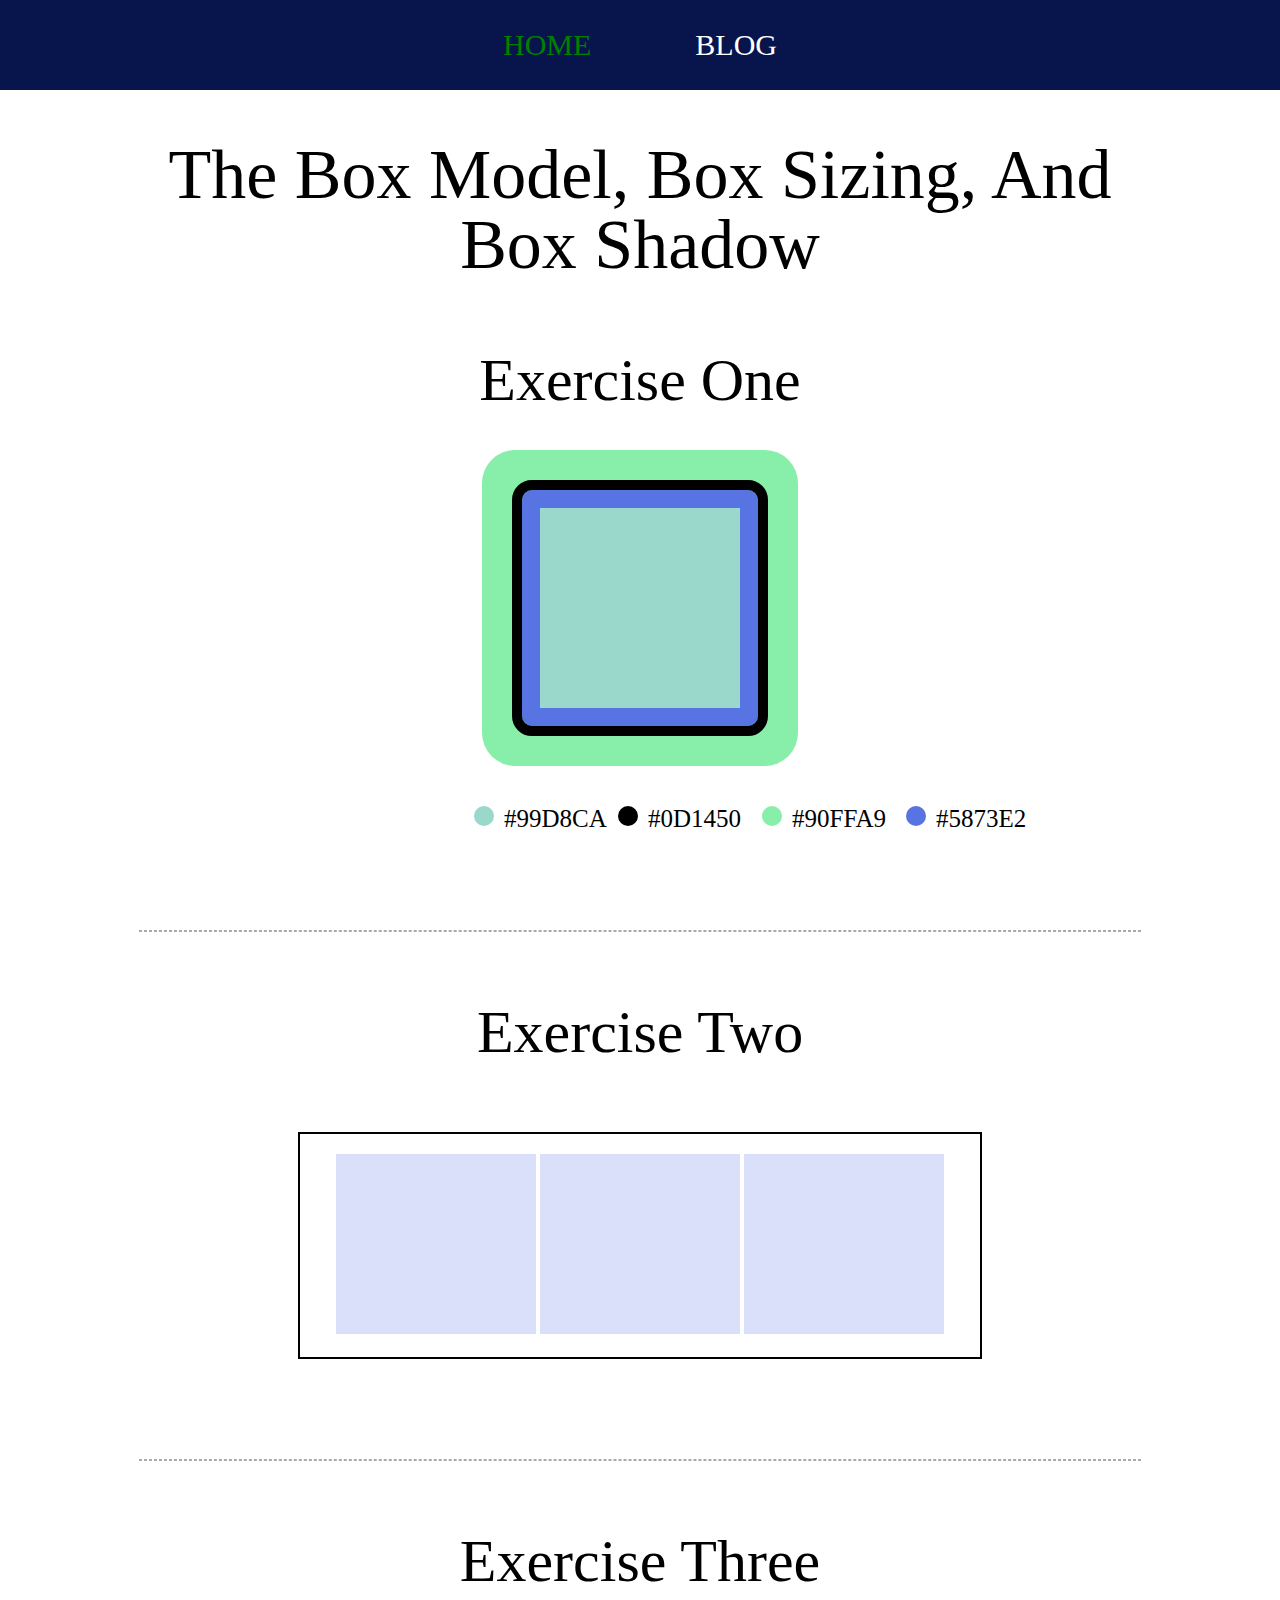
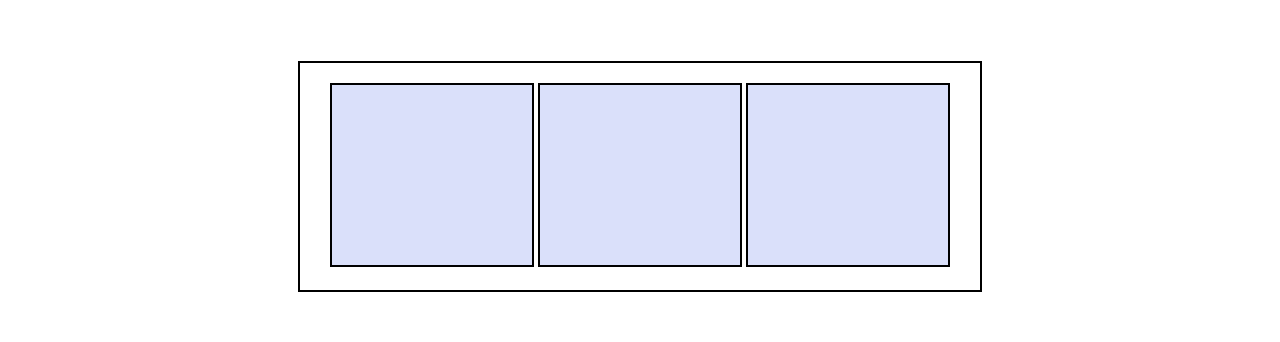
<file: index.html>
<!DOCTYPE html>
<html lang="en">
  <head>
    <meta charset="UTF-8" />
    <meta http-equiv="X-UA-Compatible" content="IE=edge" />
    <meta name="viewport" content="width=device-width, initial-scale=1.0" />
    <link rel="stylesheet" href="./assets/stylesheet/style.css" />
    <title>Checkpoint-1</title>
  </head>
  <body>
    <header class="header">
      <nav>
        <a class="home" href="#">HOME</a>
        <a class="blog" href="blog.html">BLOG</a>
      </nav>
    </header>
    <main>
      <section class="container">
        <article>
          <h1>the box model, box sizing, and box shadow</h1>
          <h2 class="heading">exercise one</h2>
        </article>
        <section>
          <div class="div-1"></div>
          <div class="div">
            <div class="span-div span-div-1">
              <span class="span ">#99D8CA</span>
            </div>
            <div class="span-div span-div-2">
              <span class="span">#0D1450</span>
            </div>
            <div class="span-div span-div-3">
              <span class="span">#90FFA9</span>
            </div>
            <div class="span-div span-div-4">
              <span class="span">#5873E2</span>
            </div>
          </div>
          <hr />
        </section>
        <section>
          <h3 class="heading">Exercise two</h3>
          <div class="box">
            <div class="inside-box"></div>
            <div class="inside-box"></div>
            <div class="inside-box"></div>
          </div>
          <hr />
        </section>
        <section>
          <h4 class="heading">Exercise three</h4>
          <div class="box">
            <div class="inside-box div-border"></div>
            <div class="inside-box div-border"></div>
            <div class="inside-box div-border"></div>
          </div>
        </section>
      </section>
    </main>
  </body>
</html>
</file>
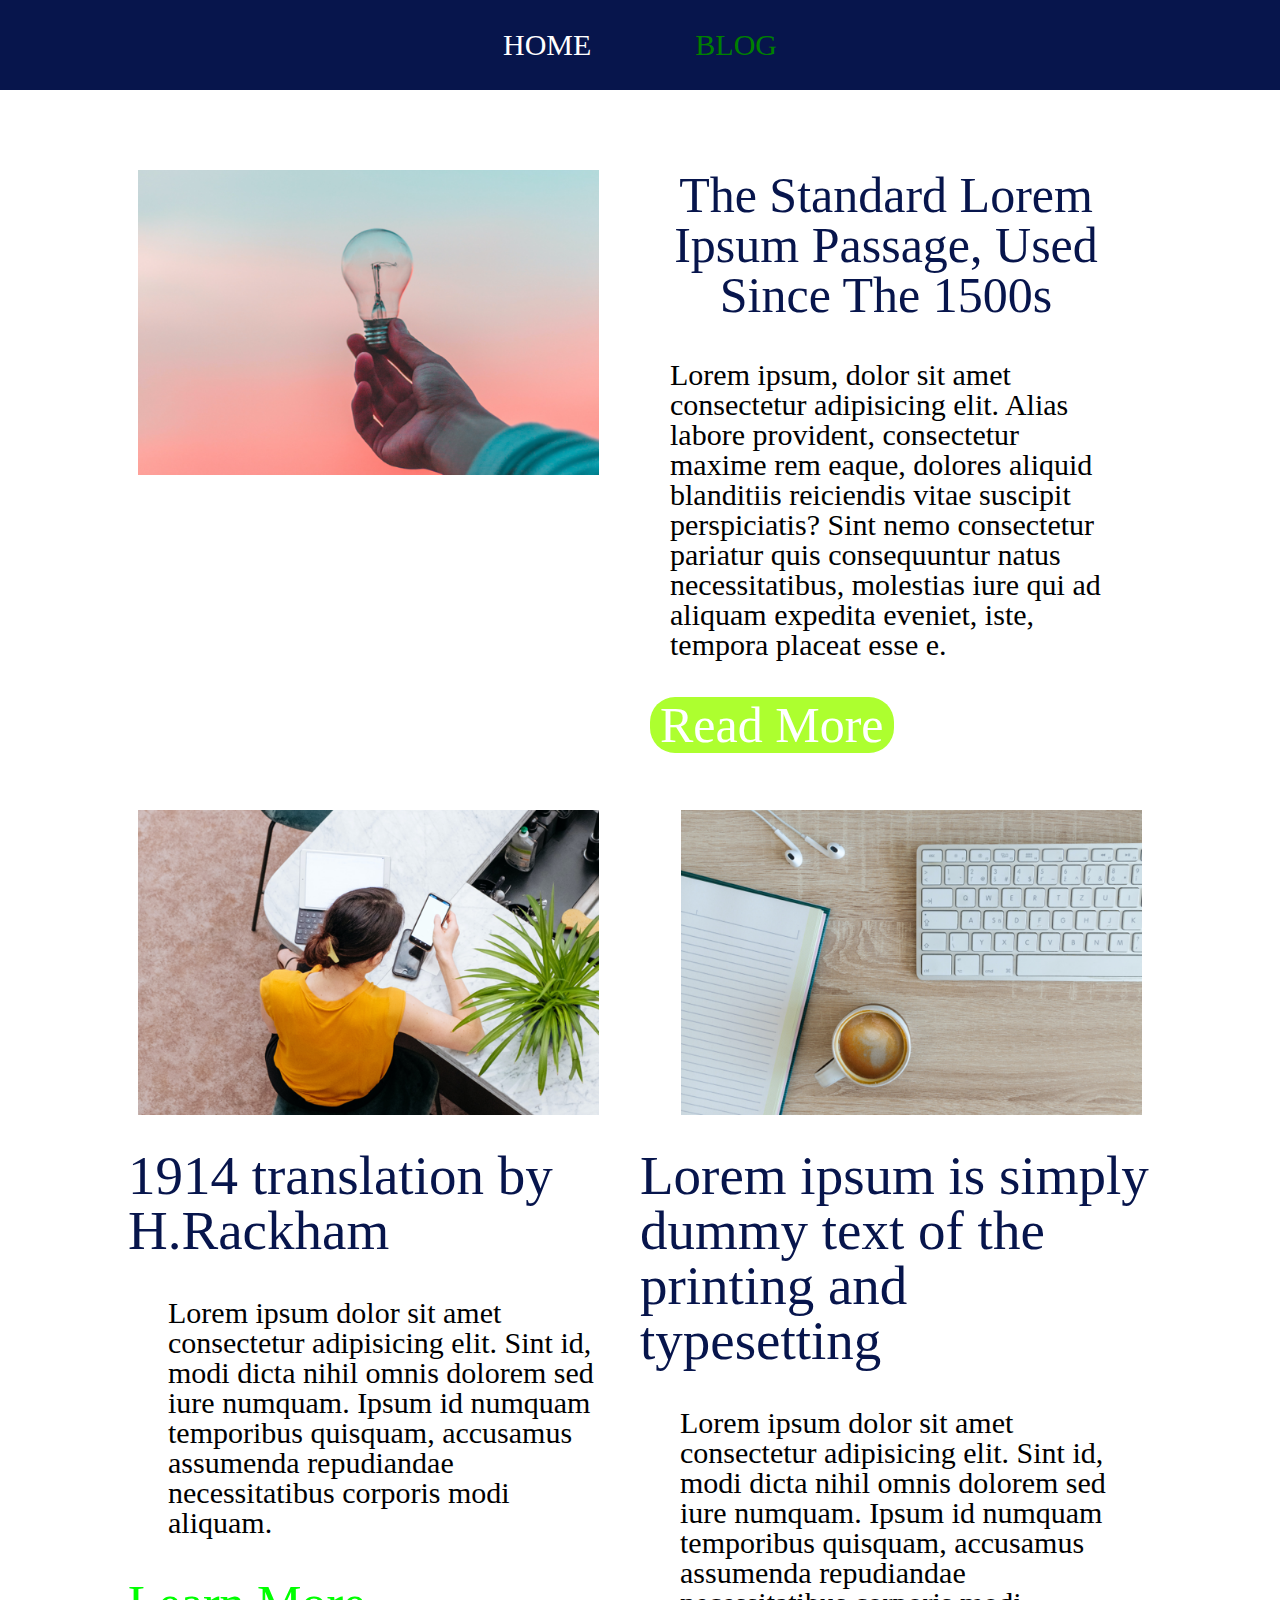
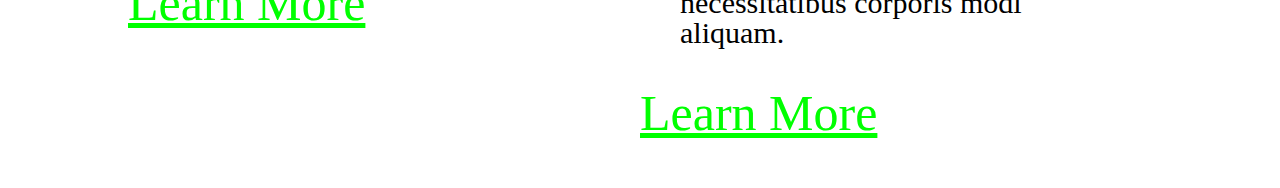
<file: blog.html>
<!DOCTYPE html>
<html lang="en">
  <head>
    <meta charset="UTF-8" />
    <meta http-equiv="X-UA-Compatible" content="IE=edge" />
    <meta name="viewport" content="width=device-width, initial-scale=1.0" />
    <link rel="stylesheet" href="./assets/stylesheet/style.css" />
    <title>Blog</title>
  </head>
  <body>
    <header class="header">
      <nav>
        <a class="blog" href="index.html">HOME</a>
        <a class="home" href="blog.html">BLOG</a>
      </nav>
    </header>
    <main class="container">
      <section>
        <article class="blog-article-1">
          <figure class="figure">
            <img class="img" src="assets/media/pic01.png" alt="bulb" />
          </figure>
          <div class="blog-div1">
            <h1 class="blog-h1">
              the standard lorem ipsum passage, used since the 1500s
            </h1>
            <p>Lorem ipsum, dolor sit amet consectetur adipisicing elit. Alias labore provident, consectetur maxime rem eaque, dolores aliquid blanditiis reiciendis vitae suscipit perspiciatis? Sint nemo consectetur pariatur quis consequuntur natus necessitatibus, molestias iure qui ad aliquam expedita eveniet, iste, tempora placeat esse e.</p>
            <span class="blog-span">
              <a href="#">Read More</a>
            </span>
          </div>
        </article>
        <section>
          <article class="blog-article-2">
            <figure class="figure">
              <img class="img" src="assets/media/pic03.png" alt="girl">
            </figure>
            <figure class="figure">
              <img class="img " src="assets/media/pic02.png" alt="work space">
            </figure>
          </article>
          <section>
            <article class="blog-article-3">
              <span class="blog-span2">
                <h2 class="blog-h2">1914 translation by H.Rackham</h2>
                <p>Lorem ipsum dolor sit amet consectetur adipisicing elit. Sint id, modi dicta nihil omnis dolorem sed iure numquam. Ipsum id numquam temporibus quisquam, accusamus assumenda repudiandae necessitatibus corporis modi aliquam.</p>
                <a  class="learn-more" href="#">Learn More</a>
              </span>
              <span class="blog-span2">
                <h3 class="blog-h2" >Lorem ipsum is simply dummy text of the printing and typesetting</h3>
                <p>Lorem ipsum dolor sit amet consectetur adipisicing elit. Sint id, modi dicta nihil omnis dolorem sed iure numquam. Ipsum id numquam temporibus quisquam, accusamus assumenda repudiandae necessitatibus corporis modi aliquam.</p>
                <a class="learn-more" href="#">Learn More</a>
              </span>

            </article>
          </section>
        </section>
      </section>
    </main>
  </body>
</html>
</file>
<file: assets/stylesheet/style.css>
/* http://meyerweb.com/eric/tools/css/reset/V2.0 | 20110126 License: none (public domain) */

html,
body,
div,
span,
applet,
object,
iframe,
h1,
h2,
h3,
h4,
h5,
h6,
p,
blockquote,
pre,
a,
abbr,
acronym,
address,
big,
cite,
code,
del,
dfn,
em,
img,
ins,
kbd,
q,
s,
samp,
small,
strike,
strong,
sub,
sup,
tt,
var,
b,
u,
i,
center,
dl,
dt,
dd,
ol,
ul,
li,
fieldset,
form,
label,
legend,
table,
caption,
tbody,
tfoot,
thead,
tr,
th,
td,
article,
aside,
canvas,
details,
embed,
figure,
figcaption,
footer,
header,
hgroup,
menu,
nav,
output,
ruby,
section,
summary,
time,
mark,
audio,
video {
  margin: 0;
  padding: 0;
  border: 0;
  font-size: 100%;
  font: inherit;
  vertical-align: baseline;
}

/* HTML5 display-role reset for older browsers */

article,
aside,
details,
figcaption,
figure,
footer,
header,
hgroup,
menu,
nav,
section {
  display: block;
}
body {
  line-height: 1;
}
ol,
ul {
  list-style: none;
}
blockquote,
q {
  quotes: none;
}
blockquote:before,
blockquote:after,
q:before,
q:after {
  content: "";
  content: none;
}
table {
  border-collapse: collapse;
  border-spacing: 0;
}
/* Custom style */

.header {
  background-color: rgb(7, 21, 76);
  padding: 30px;
}
.header nav {
  text-align: center;
}
.header nav a {
  font-size: 30px;
  text-decoration: none;
  margin: 50px;
}
.home {
  color: green;
}
.blog {
  color: white;
}

/* main container */

h1 {
  text-align: center;
  font-size: 70px;
  text-transform: capitalize;
}
.heading {
  text-transform: capitalize;
  margin: 70px 0px;
  font-size: 60px;
  text-align: center;
}
.div-1 {
  width: 200px;
  height: 200px;
  background-color: rgb(153, 216, 202);
  margin: 80px auto;
  border: 18px solid rgb(88, 115, 226);
  outline: 10px solid black;
  box-shadow: 0 0 0 40px rgb(135, 239, 169);
  border-radius: 10px;
}
.span-div {
  width: 20px;
  height: 20px;
  background-color: cornflowerblue;
  border-radius: 100%;
  margin-left: 120px;
  display: inline-block;
}
.span {
  margin-left: 30px;
  font-size: 25px;
  display: inline-block;
}
.span-div-1 {
  background-color: rgb(153, 216, 202);
}
.span-div-2 {
  background-color: black;
}
.span-div-3 {
  background-color: rgb(135, 239, 169);
}
.span-div-4 {
  background-color: rgb(88, 115, 226);
}
hr {
  width: 1000px;
  border-style: dashed;
  color: darkgray;
  margin-top: 100px;
}
.div {
  text-align: center;
}

.box {
  width: 660px;
  border: 2px solid;
  text-align: center;
  margin: 0 auto;
  padding: 10px;
}
.inside-box {
  width: 200px;
  height: 180px;
  background-color: rgb(218, 224, 250);
  display: inline-block;
  margin: 10px 0px;
}
.div-border {
  border: 2px solid;
}

/* blog page */

.container {
  width: 80%;
  margin: 50px auto;
}
.blog-article-1 {
  display: flex;
  justify-content: space-between;
}
.figure {
  width: 45%;
  margin: 30px 10px;
}
.img {
  width: 100%;
}
.blog-div1 {
  width: 50%;
  margin: 30px 10px;
}
.blog-h1 {
  width: 100%;
  font-size: 50px;
  color: rgb(7, 21, 76);
}
p {
  font-size: 30px;
  margin: 40px;
}
.blog-span {
  background-color: greenyellow;
  margin: 0px 20px;
  font-size: 50px;
  border-radius: 25px;
}
.blog-span a {
  text-decoration: none;
  color: white;
  margin: 10px;
}
.blog-article-2 {
  display: flex;
  justify-content: space-between;
}
.blog-article-3 {
  display: flex;
  justify-content: space-between;
}
.blog-span2 {
  width: 100%;
}
.blog-h2 {
  font-size: 55px;
  color: rgb(7, 21, 76);
}
.learn-more {
  font-size: 50px;
  color: rgb(0, 255, 0);
}
</file>
